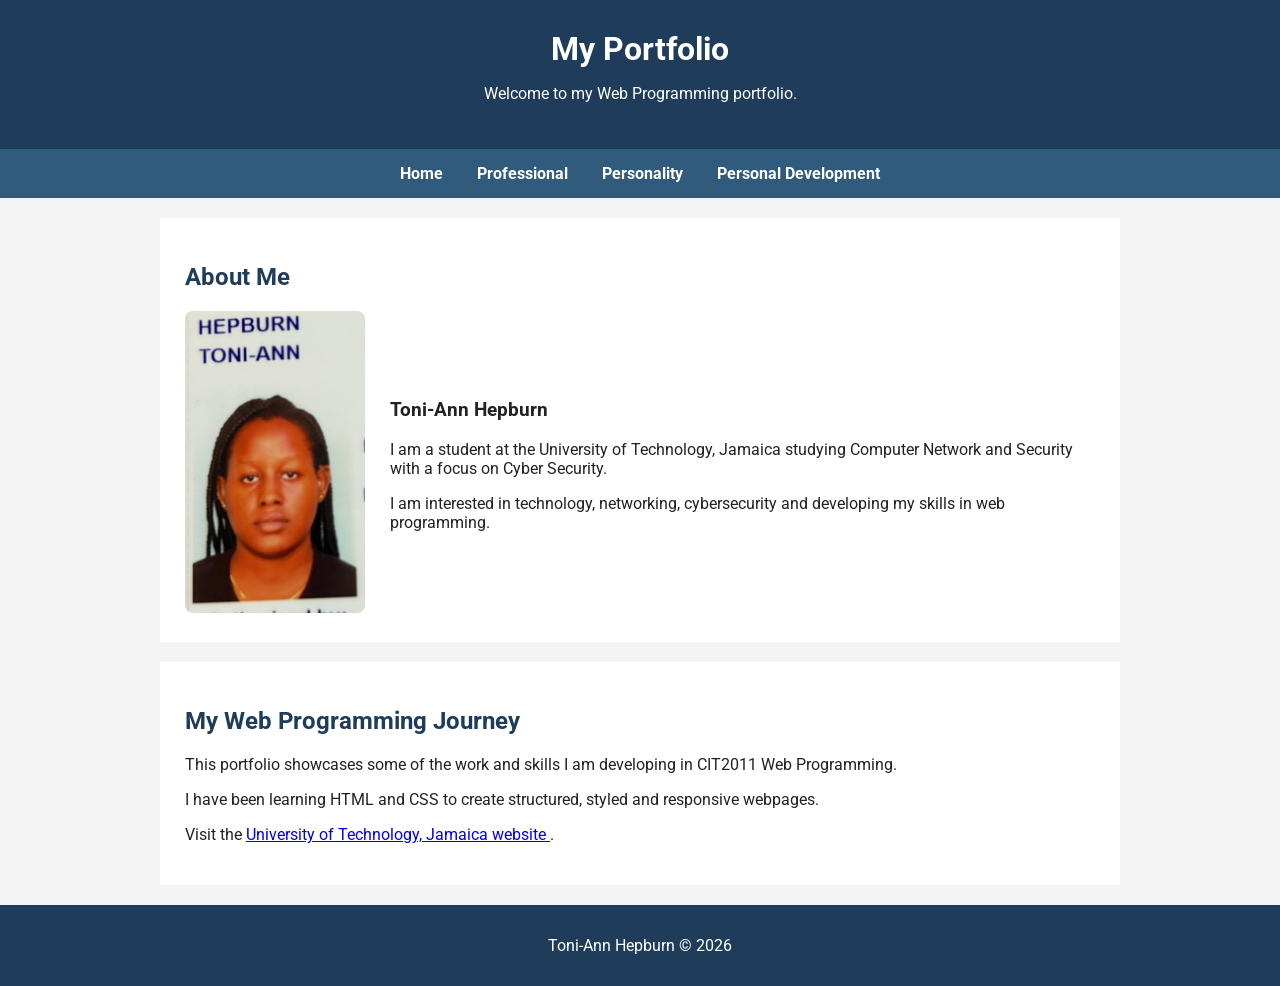
<file: 1901760_IA1_S1AY27/Codes/index.html>
<!DOCTYPE html>
<html lang="en">

<head>
    <meta charset="UTF-8">
    <meta name="viewport" content="width=device-width, initial-scale=1.0">

    <title>My Portfolio</title>
    
    <link rel="preconnect" href="https://fonts.googleapis.com">
    <link rel="preconnect" href="https://fonts.gstatic.com" crossorigin>
    <link href="https://fonts.googleapis.com/css2?family=Roboto:wght@400;700&display=swap" rel="stylesheet">
    
    <link rel="stylesheet" href="../style.css">
</head>

<body>
    
    <header>
    <h1>My Portfolio</h1>
    <p>Welcome to my Web Programming portfolio.</p>
</header>

<nav>
    <a href="index.html">Home</a>
    <a href="professional.html">Professional</a>
    <a href="personality.html">Personality</a>
    <a href="personal-development.html">Personal Development</a>
</nav>

<main>

    <section id="about">

        <h2>About Me</h2>

        <div class="about-container">

            <a href="mailto:canuli@utech.edu.jm?subject=CIT2011%20Individual%20Assignment%201">
                <img src="../Assets/utech-id.jpg"
                     alt="My UTech student ID"
                     class="id-image">
            </a>

            <div class="about-text">

                <h3>Toni-Ann Hepburn</h3>

                <p>
                    I am a student at the University of Technology, Jamaica
                    studying Computer Network and Security with a focus on
                    Cyber Security.
                </p>

                <p>
                    I am interested in technology, networking, cybersecurity
                    and developing my skills in web programming.
                </p>

            </div>

        </div>

    </section>


    <section id="learning">

        <h2>My Web Programming Journey</h2>

        <p>
            This portfolio showcases some of the work and skills I am
            developing in CIT2011 Web Programming.
        </p>

        <p>
            I have been learning HTML and CSS to create structured,
            styled and responsive webpages.
        </p>

        <p>
            Visit the
            <a href="https://www.utech.edu.jm/" target="_blank">
                University of Technology, Jamaica website
            </a>.
        </p>

    </section>

</main>


<footer>
    <p>Toni-Ann Hepburn &copy; 2026</p>
</footer>
</body>

</html>
</file>
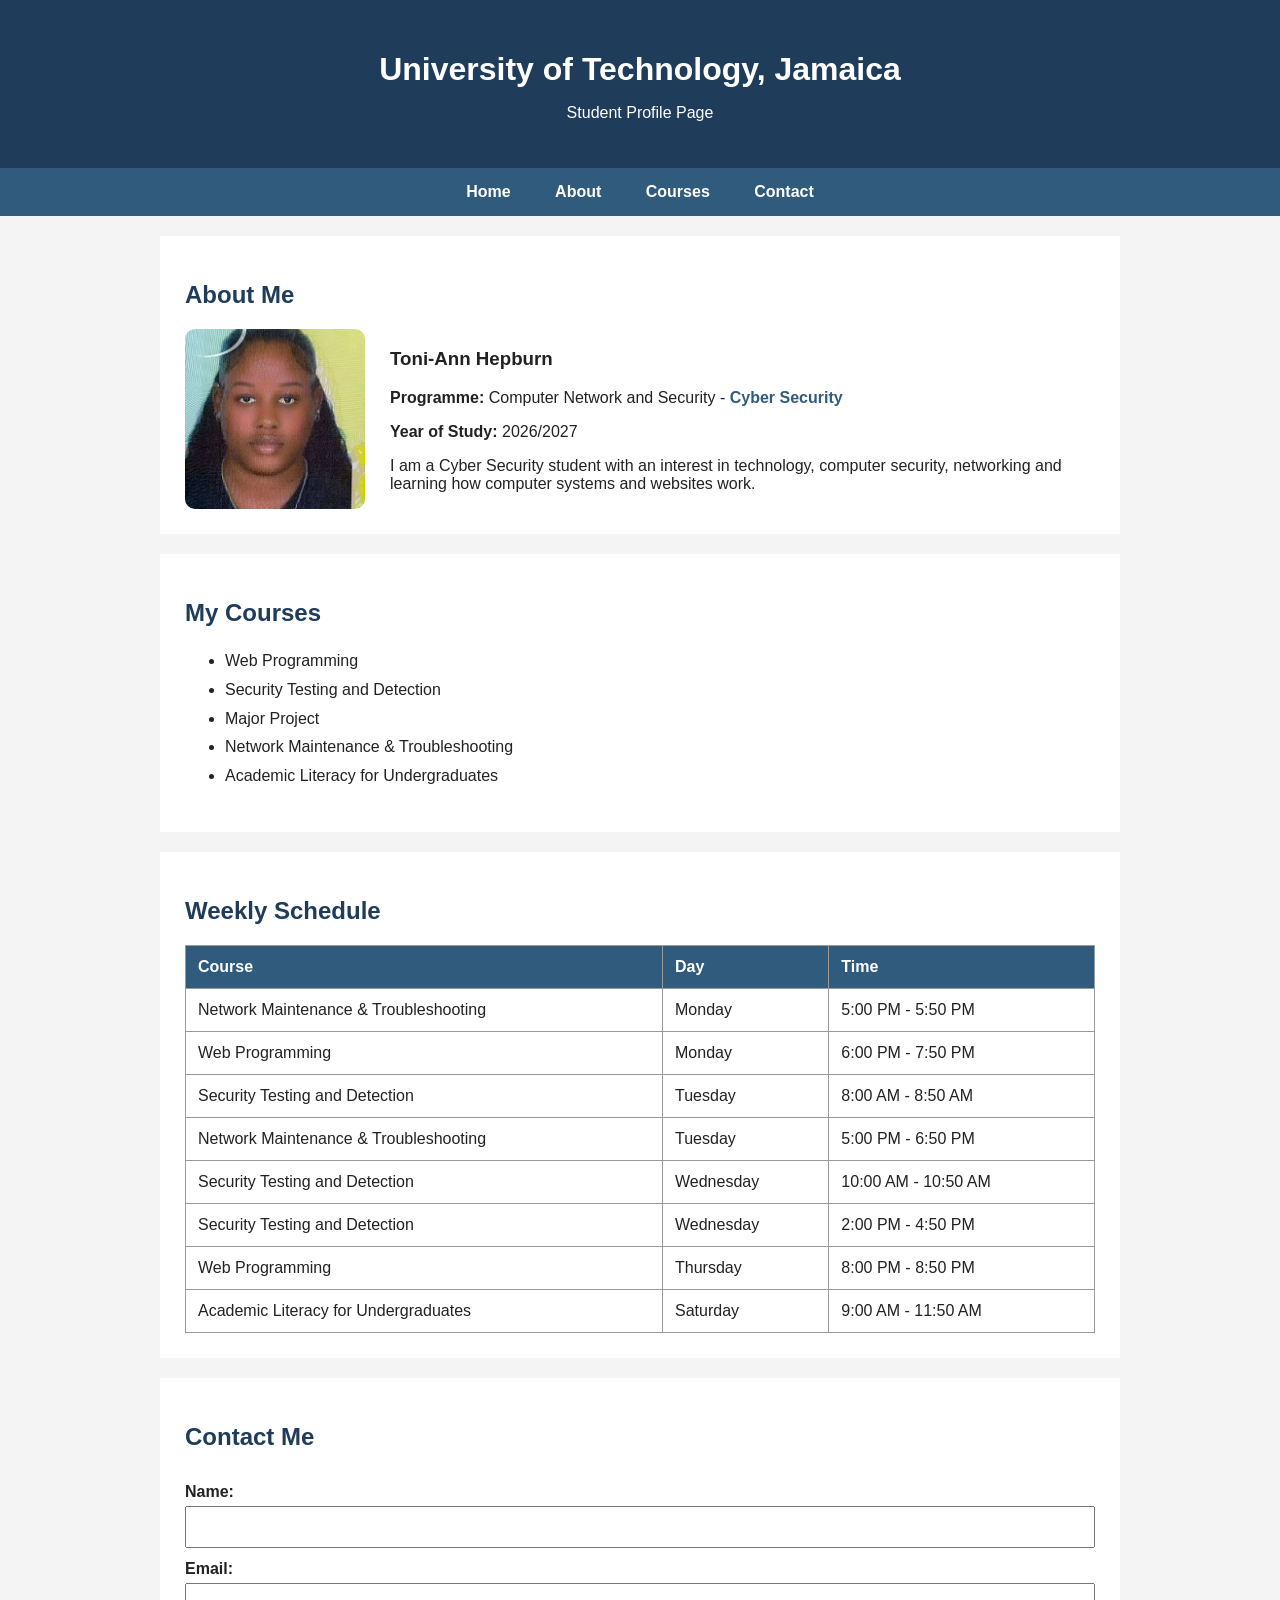
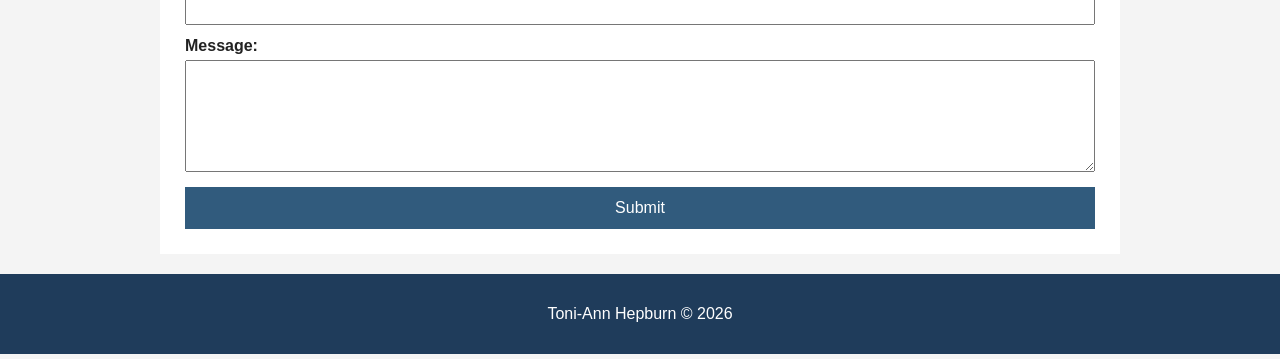
<file: 1901760_IA1_S1AY27/Codes/previous-work/week3/index.html>
<!DOCTYPE html>
<html lang="en">

<head>
    <meta charset="UTF-8">
    <meta name="viewport" content="width=device-width, initial-scale=1.0">

    <title>University Student Profile</title>

    <link rel="stylesheet" href="style.css">
</head>

<body>

    <header id="home">
        <h1>University of Technology, Jamaica</h1>
        <p>Student Profile Page</p>
    </header>

    <nav>
        <a href="#home">Home</a>
        <a href="#about">About</a>
        <a href="#courses">Courses</a>
        <a href="#contact">Contact</a>
    </nav>

    <main>

        <section id="about">
            <h2>About Me</h2>

            <div class="profile-card">

                <img src="profile.jpg"
                     alt="Student photograph"
                     class="profile-photo">

                <div class="profile-info">

                    <h3>Toni-Ann Hepburn</h3>

                    <p>
                        <strong>Programme:</strong>
                        Computer Network and Security -
                        <span class="highlight">Cyber Security</span>
                    </p>

                    <p>
                        <strong>Year of Study:</strong>
                        2026/2027
                    </p>

                    <p>
                        I am a Cyber Security student with an interest in
                        technology, computer security, networking and learning
                        how computer systems and websites work.
                    </p>

                </div>

            </div>
        </section>


        <section id="courses">

            <h2>My Courses</h2>

            <ul>
                <li>Web Programming</li>
                <li>Security Testing and Detection</li>
                <li>Major Project</li>
                <li>Network Maintenance &amp; Troubleshooting</li>
                <li>Academic Literacy for Undergraduates</li>
            </ul>

        </section>


        <section id="schedule">

            <h2>Weekly Schedule</h2>

            <div class="table-container">

                <table>

                    <thead>
                        <tr>
                            <th>Course</th>
                            <th>Day</th>
                            <th>Time</th>
                        </tr>
                    </thead>

                    <tbody>

                        <tr>
                            <td>Network Maintenance &amp; Troubleshooting</td>
                            <td>Monday</td>
                            <td>5:00 PM - 5:50 PM</td>
                        </tr>

                        <tr>
                            <td>Web Programming</td>
                            <td>Monday</td>
                            <td>6:00 PM - 7:50 PM</td>
                        </tr>

                        <tr>
                            <td>Security Testing and Detection</td>
                            <td>Tuesday</td>
                            <td>8:00 AM - 8:50 AM</td>
                        </tr>

                        <tr>
                            <td>Network Maintenance &amp; Troubleshooting</td>
                            <td>Tuesday</td>
                            <td>5:00 PM - 6:50 PM</td>
                        </tr>

                        <tr>
                            <td>Security Testing and Detection</td>
                            <td>Wednesday</td>
                            <td>10:00 AM - 10:50 AM</td>
                        </tr>

                        <tr>
                            <td>Security Testing and Detection</td>
                            <td>Wednesday</td>
                            <td>2:00 PM - 4:50 PM</td>
                        </tr>

                        <tr>
                            <td>Web Programming</td>
                            <td>Thursday</td>
                            <td>8:00 PM - 8:50 PM</td>
                        </tr>

                        <tr>
                            <td>Academic Literacy for Undergraduates</td>
                            <td>Saturday</td>
                            <td>9:00 AM - 11:50 AM</td>
                        </tr>

                    </tbody>

                </table>

            </div>

        </section>


        <section id="contact">

            <h2>Contact Me</h2>

            <form>

                <label for="name">Name:</label>

                <input type="text"
                       id="name"
                       name="name"
                       required>


                <label for="email">Email:</label>

                <input type="email"
                       id="email"
                       name="email"
                       required>


                <label for="message">Message:</label>

                <textarea id="message"
                          name="message"
                          rows="5"
                          required></textarea>


                <button type="submit">Submit</button>

            </form>

        </section>

    </main>


    <footer>
        <p>Toni-Ann Hepburn &copy; 2026</p>
    </footer>

</body>

</html>
</file>
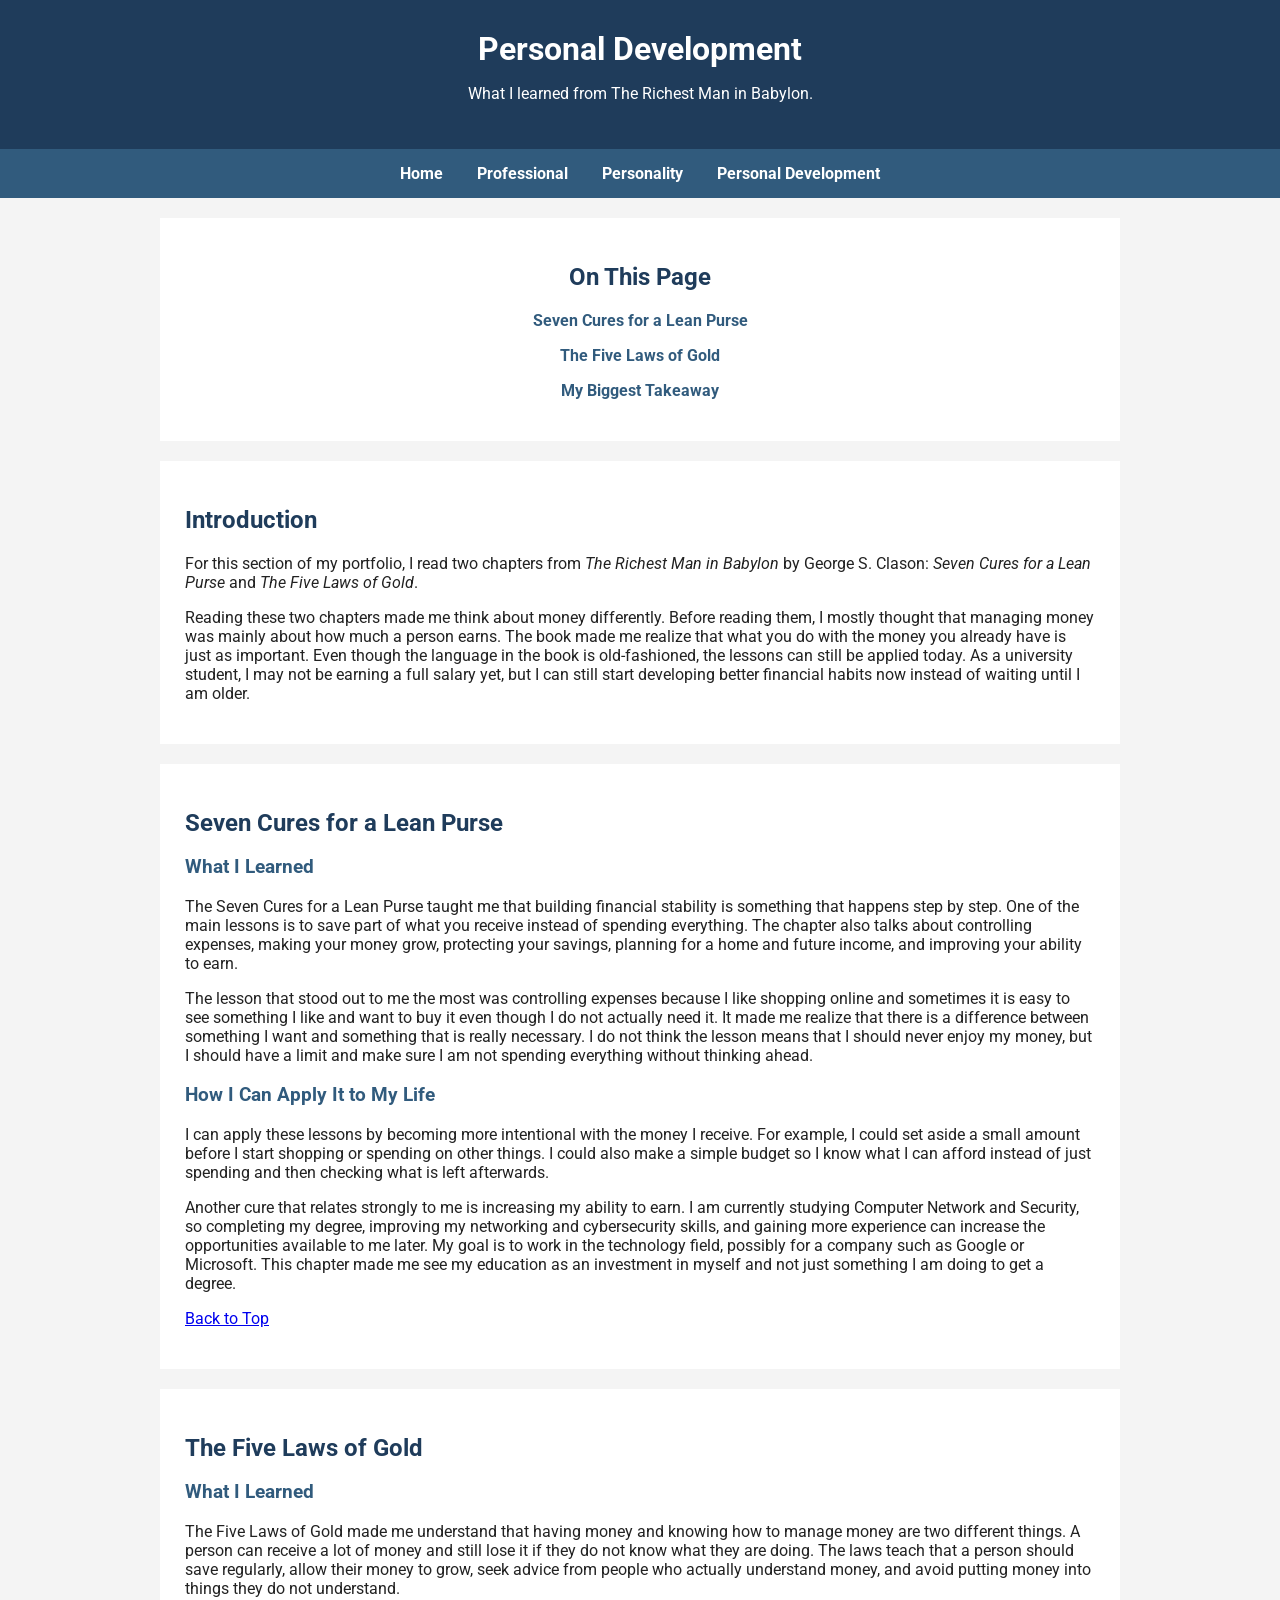
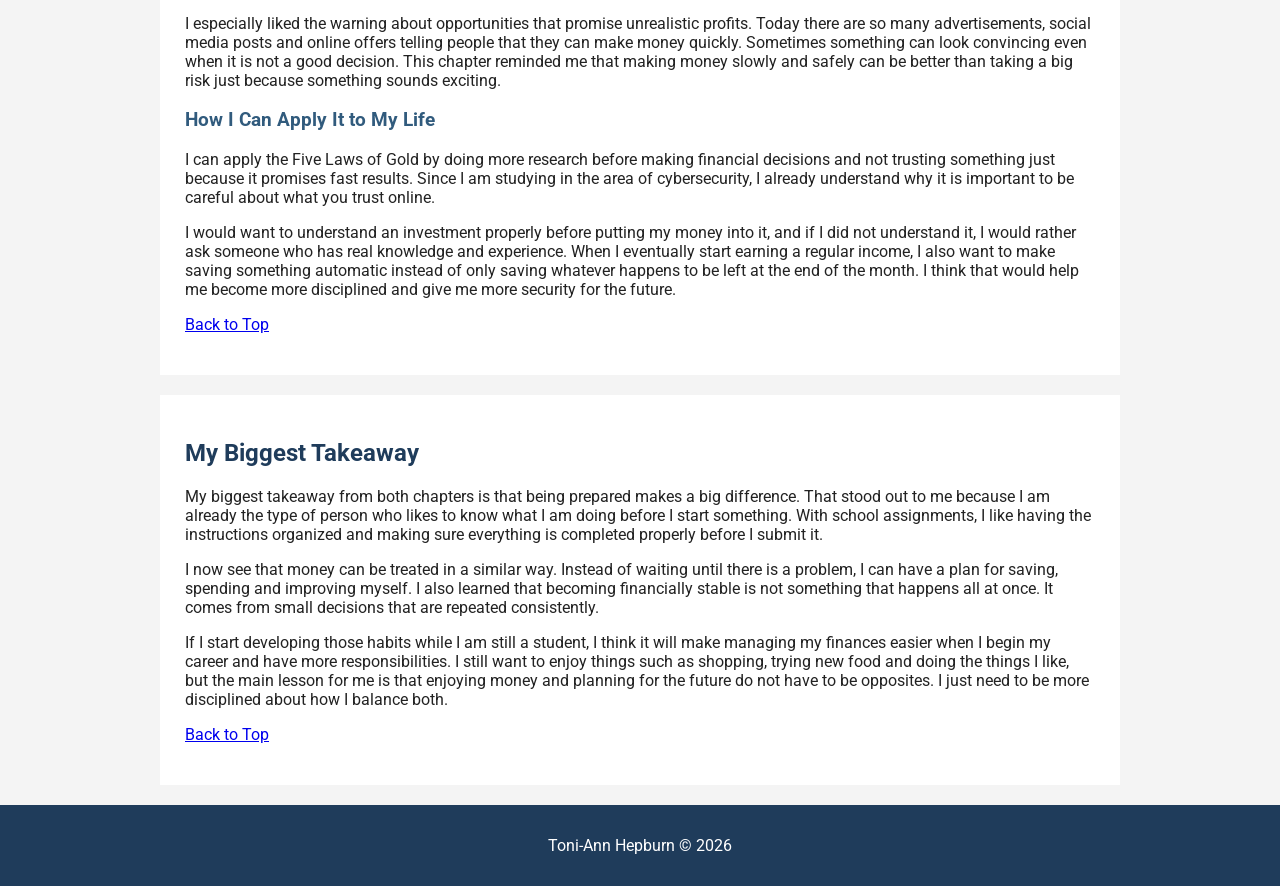
<file: 1901760_IA1_S1AY27/Codes/personal-development.html>
<!DOCTYPE html>
<html lang="en">

<head>
    <meta charset="UTF-8">
    <meta name="viewport" content="width=device-width, initial-scale=1.0">

    <title>Personal Development</title>

    <link rel="preconnect" href="https://fonts.googleapis.com">
    <link rel="preconnect" href="https://fonts.gstatic.com" crossorigin>
    <link href="https://fonts.googleapis.com/css2?family=Roboto:wght@400;700&display=swap" rel="stylesheet">

    <link rel="stylesheet" href="../style.css">
</head>


<body>

    <header id="top">
        <h1>Personal Development</h1>
        <p>What I learned from The Richest Man in Babylon.</p>
    </header>


    <nav>
        <a href="index.html">Home</a>
        <a href="professional.html">Professional</a>
        <a href="personality.html">Personality</a>
        <a href="personal-development.html">Personal Development</a>
    </nav>


    <main>

        <section class="page-links">

            <h2>On This Page</h2>

            <p>
                <a href="#seven-cures">Seven Cures for a Lean Purse</a>
            </p>

            <p>
                <a href="#five-laws">The Five Laws of Gold</a>
            </p>

            <p>
                <a href="#takeaway">My Biggest Takeaway</a>
            </p>

        </section>


        <section id="introduction">

            <h2>Introduction</h2>

            <p>
                For this section of my portfolio, I read two chapters from
                <em>The Richest Man in Babylon</em> by George S. Clason:
                <em>Seven Cures for a Lean Purse</em> and
                <em>The Five Laws of Gold</em>.
            </p>

            <p>
                Reading these two chapters made me think about money differently.
                Before reading them, I mostly thought that managing money was
                mainly about how much a person earns. The book made me realize
                that what you do with the money you already have is just as
                important. Even though the language in the book is old-fashioned,
                the lessons can still be applied today. As a university student,
                I may not be earning a full salary yet, but I can still start
                developing better financial habits now instead of waiting until
                I am older.
            </p>

        </section>


        <section id="seven-cures">

            <h2>Seven Cures for a Lean Purse</h2>


            <h3>What I Learned</h3>

            <p>
                The Seven Cures for a Lean Purse taught me that building
                financial stability is something that happens step by step.
                One of the main lessons is to save part of what you receive
                instead of spending everything. The chapter also talks about
                controlling expenses, making your money grow, protecting your
                savings, planning for a home and future income, and improving
                your ability to earn.
            </p>

            <p>
                The lesson that stood out to me the most was controlling
                expenses because I like shopping online and sometimes it is
                easy to see something I like and want to buy it even though
                I do not actually need it. It made me realize that there is a
                difference between something I want and something that is
                really necessary. I do not think the lesson means that I should
                never enjoy my money, but I should have a limit and make sure
                I am not spending everything without thinking ahead.
            </p>


            <h3>How I Can Apply It to My Life</h3>

            <p>
                I can apply these lessons by becoming more intentional with
                the money I receive. For example, I could set aside a small
                amount before I start shopping or spending on other things.
                I could also make a simple budget so I know what I can afford
                instead of just spending and then checking what is left
                afterwards.
            </p>

            <p>
                Another cure that relates strongly to me is increasing my
                ability to earn. I am currently studying Computer Network and
                Security, so completing my degree, improving my networking and
                cybersecurity skills, and gaining more experience can increase
                the opportunities available to me later. My goal is to work
                in the technology field, possibly for a company such as Google
                or Microsoft. This chapter made me see my education as an
                investment in myself and not just something I am doing to get
                a degree.
            </p>


            <p>
                <a href="#top">Back to Top</a>
            </p>

        </section>


        <section id="five-laws">

            <h2>The Five Laws of Gold</h2>


            <h3>What I Learned</h3>

            <p>
                The Five Laws of Gold made me understand that having money and
                knowing how to manage money are two different things. A person
                can receive a lot of money and still lose it if they do not
                know what they are doing. The laws teach that a person should
                save regularly, allow their money to grow, seek advice from
                people who actually understand money, and avoid putting money
                into things they do not understand.
            </p>

            <p>
                I especially liked the warning about opportunities that promise
                unrealistic profits. Today there are so many advertisements,
                social media posts and online offers telling people that they
                can make money quickly. Sometimes something can look convincing
                even when it is not a good decision. This chapter reminded me
                that making money slowly and safely can be better than taking
                a big risk just because something sounds exciting.
            </p>


            <h3>How I Can Apply It to My Life</h3>

            <p>
                I can apply the Five Laws of Gold by doing more research before
                making financial decisions and not trusting something just
                because it promises fast results. Since I am studying in the
                area of cybersecurity, I already understand why it is important
                to be careful about what you trust online.
            </p>

            <p>
                I would want to understand an investment properly before
                putting my money into it, and if I did not understand it,
                I would rather ask someone who has real knowledge and experience.
                When I eventually start earning a regular income, I also want
                to make saving something automatic instead of only saving
                whatever happens to be left at the end of the month. I think
                that would help me become more disciplined and give me more
                security for the future.
            </p>


            <p>
                <a href="#top">Back to Top</a>
            </p>

        </section>


        <section id="takeaway">

            <h2>My Biggest Takeaway</h2>

            <p>
                My biggest takeaway from both chapters is that being prepared
                makes a big difference. That stood out to me because I am
                already the type of person who likes to know what I am doing
                before I start something. With school assignments, I like
                having the instructions organized and making sure everything
                is completed properly before I submit it.
            </p>

            <p>
                I now see that money can be treated in a similar way. Instead
                of waiting until there is a problem, I can have a plan for
                saving, spending and improving myself. I also learned that
                becoming financially stable is not something that happens all
                at once. It comes from small decisions that are repeated
                consistently.
            </p>

            <p>
                If I start developing those habits while I am still a student,
                I think it will make managing my finances easier when I begin
                my career and have more responsibilities. I still want to enjoy
                things such as shopping, trying new food and doing the things I
                like, but the main lesson for me is that enjoying money and
                planning for the future do not have to be opposites. I just
                need to be more disciplined about how I balance both.
            </p>


            <p>
                <a href="#top">Back to Top</a>
            </p>

        </section>

    </main>


    <footer>
        <p>Toni-Ann Hepburn &copy; 2026</p>
    </footer>

</body>

</html>
</file>
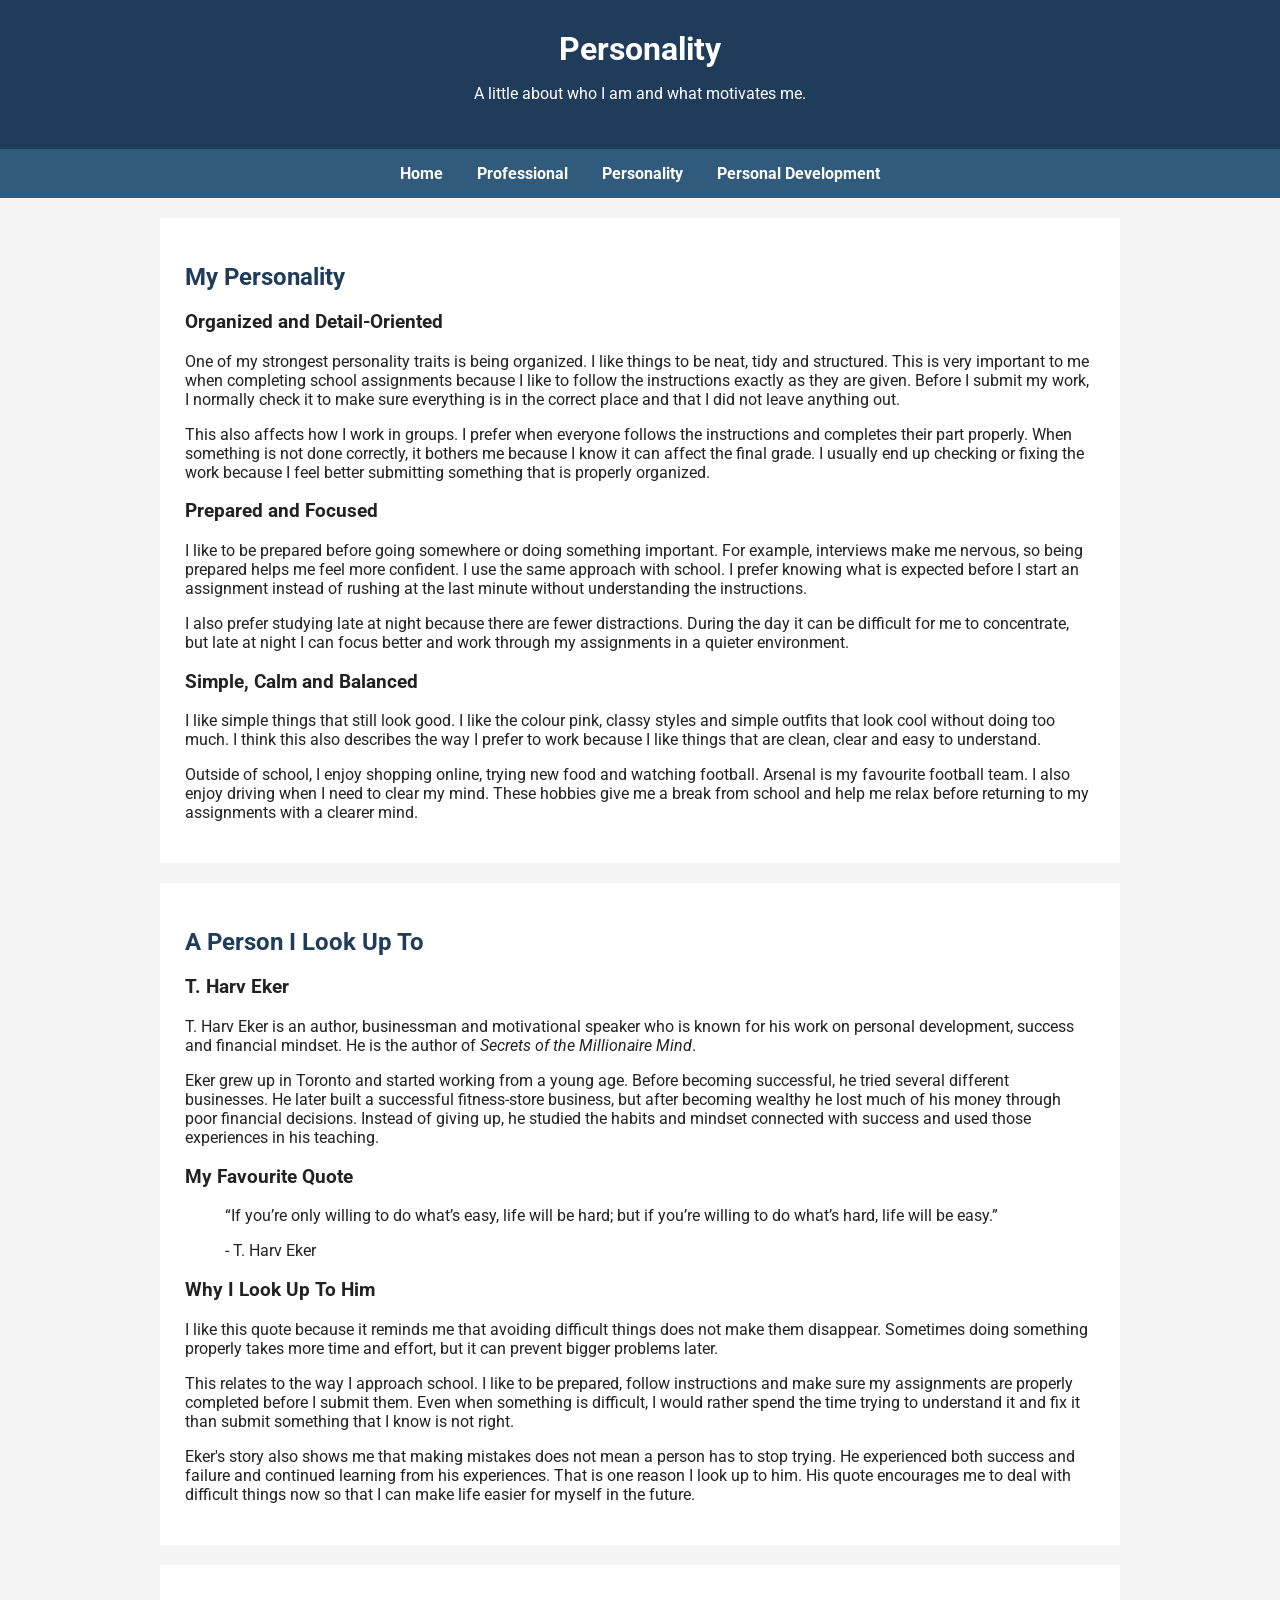
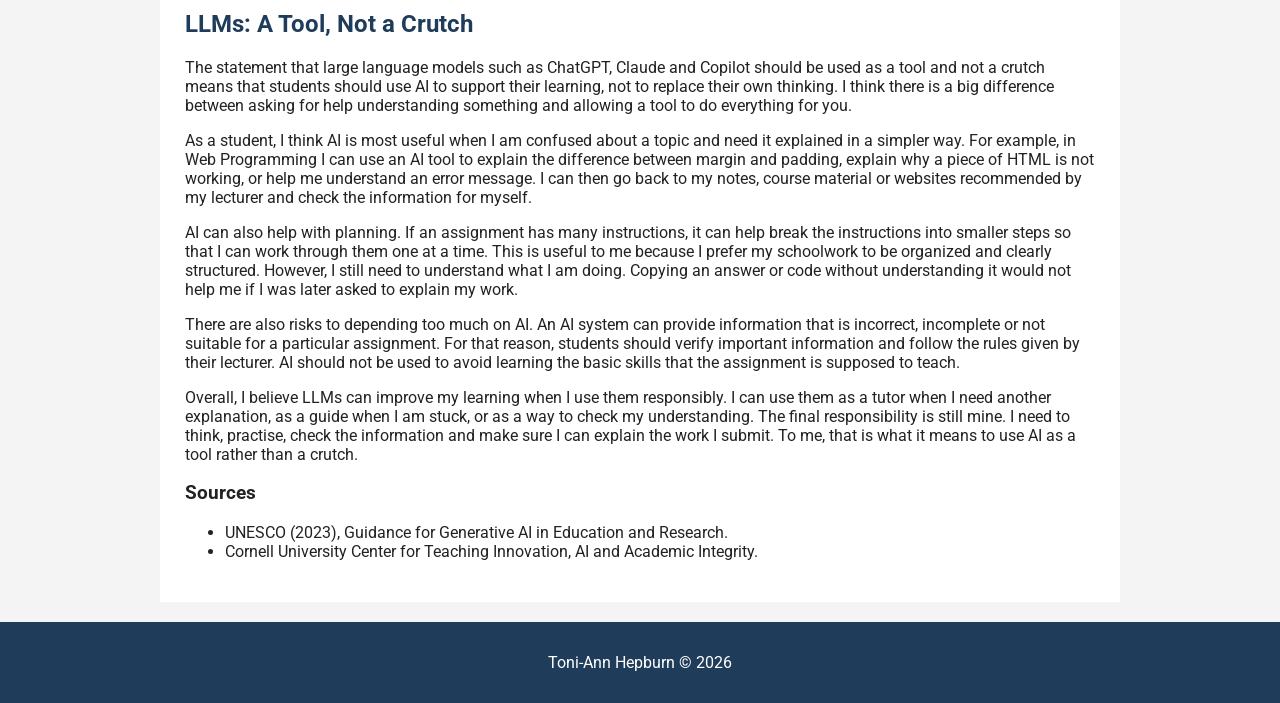
<file: 1901760_IA1_S1AY27/Codes/personality.html>
<!DOCTYPE html>
<html lang="en">

<head>
    <meta charset="UTF-8">
    <meta name="viewport" content="width=device-width, initial-scale=1.0">

    <title>Personality</title>

    <link rel="preconnect" href="https://fonts.googleapis.com">
    <link rel="preconnect" href="https://fonts.gstatic.com" crossorigin>
    <link href="https://fonts.googleapis.com/css2?family=Roboto:wght@400;700&display=swap" rel="stylesheet">
    
    <link rel="stylesheet" href="../style.css">
</head>

<body>
    
    <header>
    <h1>Personality</h1>
    <p>A little about who I am and what motivates me.</p>
</header>

<nav>
    <a href="index.html">Home</a>
    <a href="professional.html">Professional</a>
    <a href="personality.html">Personality</a>
    <a href="personal-development.html">Personal Development</a>
</nav>


<main>

    <section id="traits">

        <h2>My Personality</h2>

        <article>
            <h3>Organized and Detail-Oriented</h3>

            <p>
                One of my strongest personality traits is being organized.
                I like things to be neat, tidy and structured. This is very
                important to me when completing school assignments because
                I like to follow the instructions exactly as they are given.
                Before I submit my work, I normally check it to make sure
                everything is in the correct place and that I did not leave
                anything out.
            </p>

            <p>
                This also affects how I work in groups. I prefer when everyone
                follows the instructions and completes their part properly.
                When something is not done correctly, it bothers me because
                I know it can affect the final grade. I usually end up checking
                or fixing the work because I feel better submitting something
                that is properly organized.
            </p>
        </article>


        <article>
            <h3>Prepared and Focused</h3>

            <p>
                I like to be prepared before going somewhere or doing something
                important. For example, interviews make me nervous, so being
                prepared helps me feel more confident. I use the same approach
                with school. I prefer knowing what is expected before I start
                an assignment instead of rushing at the last minute without
                understanding the instructions.
            </p>

            <p>
                I also prefer studying late at night because there are fewer
                distractions. During the day it can be difficult for me to
                concentrate, but late at night I can focus better and work
                through my assignments in a quieter environment.
            </p>
        </article>


        <article>
            <h3>Simple, Calm and Balanced</h3>

            <p>
                I like simple things that still look good. I like the colour
                pink, classy styles and simple outfits that look cool without
                doing too much. I think this also describes the way I prefer
                to work because I like things that are clean, clear and easy
                to understand.
            </p>

            <p>
                Outside of school, I enjoy shopping online, trying new food
                and watching football. Arsenal is my favourite football team.
                I also enjoy driving when I need to clear my mind. These
                hobbies give me a break from school and help me relax before
                returning to my assignments with a clearer mind.
            </p>
        </article>

    </section>


    <section id="hero">

        <h2>A Person I Look Up To</h2>

        <h3>T. Harv Eker</h3>

        <p>
            T. Harv Eker is an author, businessman and motivational speaker
            who is known for his work on personal development, success and
            financial mindset. He is the author of
            <em>Secrets of the Millionaire Mind</em>.
        </p>

        <p>
            Eker grew up in Toronto and started working from a young age.
            Before becoming successful, he tried several different businesses.
            He later built a successful fitness-store business, but after
            becoming wealthy he lost much of his money through poor financial
            decisions. Instead of giving up, he studied the habits and mindset
            connected with success and used those experiences in his teaching.
        </p>


        <h3>My Favourite Quote</h3>

        <blockquote>
            <p>
                “If you’re only willing to do what’s easy, life will be hard;
                but if you’re willing to do what’s hard, life will be easy.”
            </p>

            <p>- T. Harv Eker</p>
        </blockquote>


        <h3>Why I Look Up To Him</h3>

        <p>
            I like this quote because it reminds me that avoiding difficult
            things does not make them disappear. Sometimes doing something
            properly takes more time and effort, but it can prevent bigger
            problems later.
        </p>

        <p>
            This relates to the way I approach school. I like to be prepared,
            follow instructions and make sure my assignments are properly
            completed before I submit them. Even when something is difficult,
            I would rather spend the time trying to understand it and fix it
            than submit something that I know is not right.
        </p>

        <p>
            Eker's story also shows me that making mistakes does not mean a
            person has to stop trying. He experienced both success and failure
            and continued learning from his experiences. That is one reason
            I look up to him. His quote encourages me to deal with difficult
            things now so that I can make life easier for myself in the future.
        </p>

    </section>


    <section id="ai-learning">

        <h2>LLMs: A Tool, Not a Crutch</h2>

        <p>
            The statement that large language models such as ChatGPT,
            Claude and Copilot should be used as a tool and not a crutch
            means that students should use AI to support their learning,
            not to replace their own thinking. I think there is a big
            difference between asking for help understanding something
            and allowing a tool to do everything for you.
        </p>

        <p>
            As a student, I think AI is most useful when I am confused about
            a topic and need it explained in a simpler way. For example, in
            Web Programming I can use an AI tool to explain the difference
            between margin and padding, explain why a piece of HTML is not
            working, or help me understand an error message. I can then go
            back to my notes, course material or websites recommended by my
            lecturer and check the information for myself.
        </p>

        <p>
            AI can also help with planning. If an assignment has many
            instructions, it can help break the instructions into smaller
            steps so that I can work through them one at a time. This is useful
            to me because I prefer my schoolwork to be organized and clearly
            structured. However, I still need to understand what I am doing.
            Copying an answer or code without understanding it would not help
            me if I was later asked to explain my work.
        </p>

        <p>
            There are also risks to depending too much on AI. An AI system can
            provide information that is incorrect, incomplete or not suitable
            for a particular assignment. For that reason, students should
            verify important information and follow the rules given by their
            lecturer. AI should not be used to avoid learning the basic skills
            that the assignment is supposed to teach.
        </p>

        <p>
            Overall, I believe LLMs can improve my learning when I use them
            responsibly. I can use them as a tutor when I need another
            explanation, as a guide when I am stuck, or as a way to check my
            understanding. The final responsibility is still mine. I need to
            think, practise, check the information and make sure I can explain
            the work I submit. To me, that is what it means to use AI as a
            tool rather than a crutch.
        </p>


        <h3>Sources</h3>

        <ul>
            <li>
                UNESCO (2023), Guidance for Generative AI in Education
                and Research.
            </li>

            <li>
                Cornell University Center for Teaching Innovation,
                AI and Academic Integrity.
            </li>
        </ul>

    </section>

</main>


<footer>
    <p>Toni-Ann Hepburn &copy; 2026</p>
</footer>
</body>

</html>
</file>
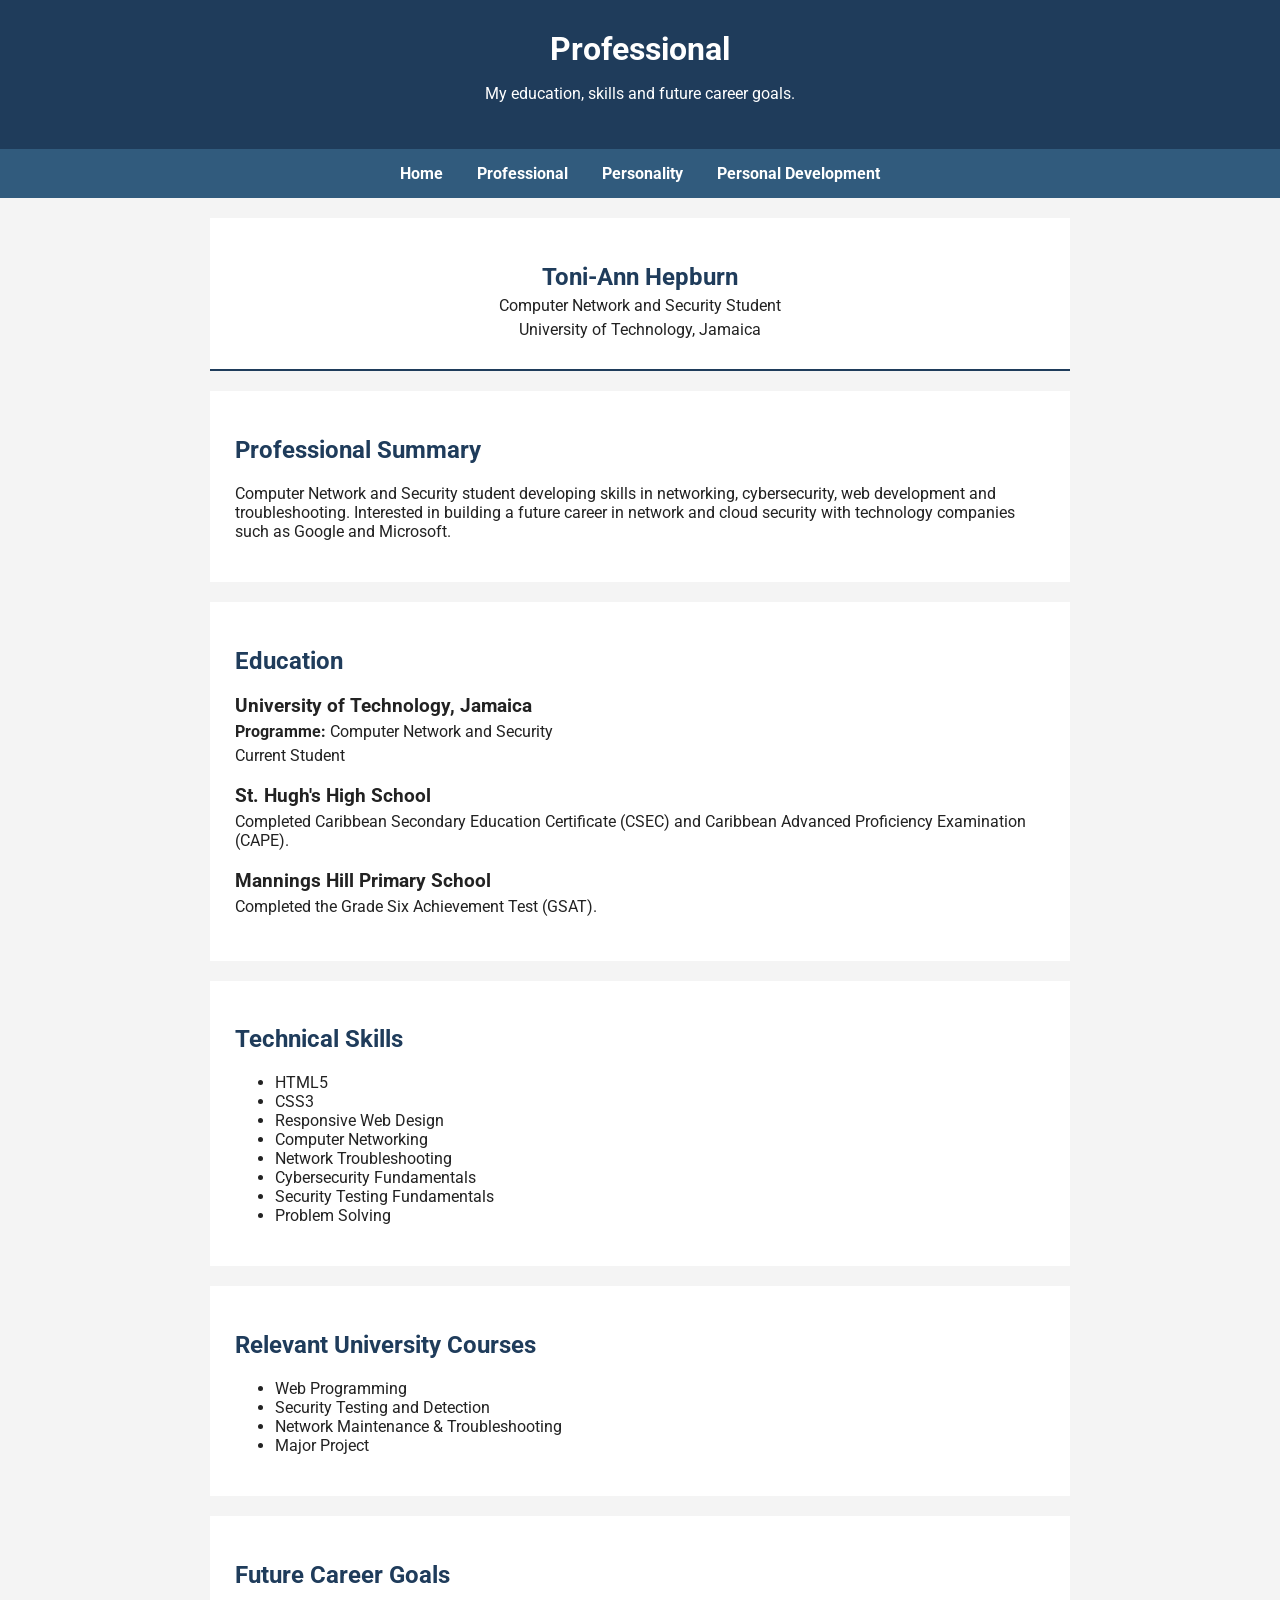
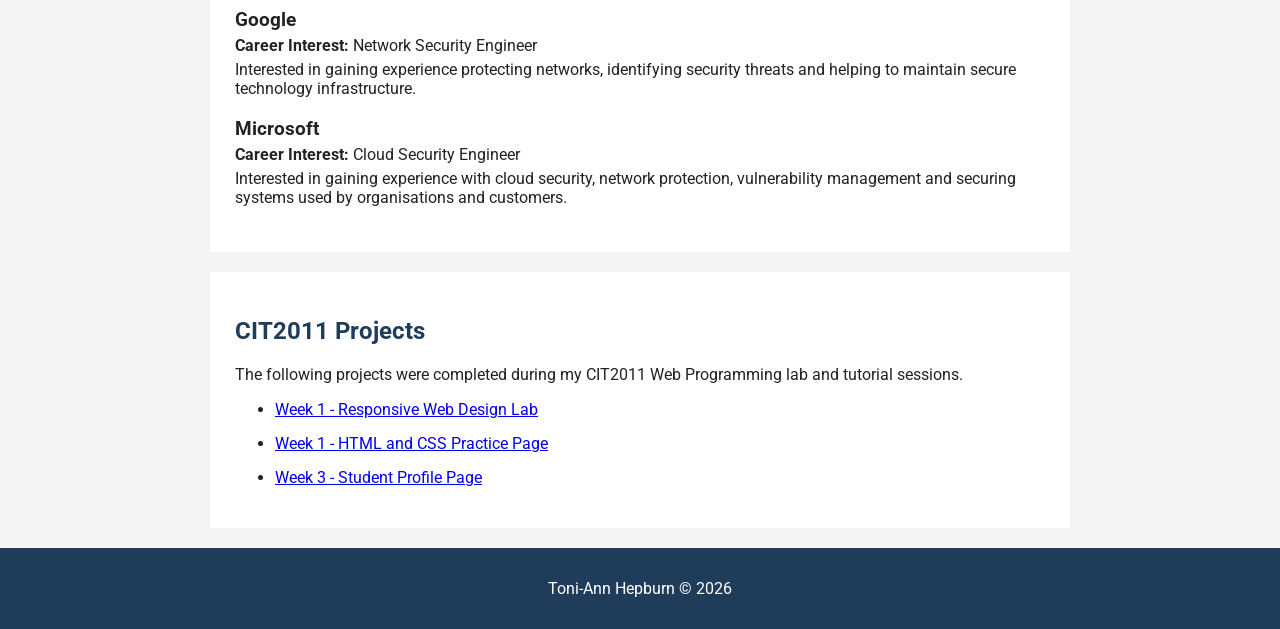
<file: 1901760_IA1_S1AY27/Codes/professional.html>
<!DOCTYPE html>
<html lang="en">

<head>
    <meta charset="UTF-8">
    <meta name="viewport" content="width=device-width, initial-scale=1.0">

    <title>Professional</title>
    
    <link rel="preconnect" href="https://fonts.googleapis.com">
    <link rel="preconnect" href="https://fonts.gstatic.com" crossorigin>
    <link href="https://fonts.googleapis.com/css2?family=Roboto:wght@400;700&display=swap" rel="stylesheet">
    
    <link rel="stylesheet" href="../style.css">
</head>

<body>
    
    <header>
    <h1>Professional</h1>
    <p>My education, skills and future career goals.</p>
</header>

<nav>
    <a href="index.html">Home</a>
    <a href="professional.html">Professional</a>
    <a href="personality.html">Personality</a>
    <a href="personal-development.html">Personal Development</a>
</nav>


<main class="resume">

    <section class="resume-header">

        <h2>Toni-Ann Hepburn</h2>

        <p>
            Computer Network and Security Student
        </p>

        <p>
            University of Technology, Jamaica
        </p>

    </section>


    <section class="resume-section">

        <h2>Professional Summary</h2>

        <p>
            Computer Network and Security student developing skills in
            networking, cybersecurity, web development and troubleshooting.
            Interested in building a future career in network and cloud
            security with technology companies such as Google and Microsoft.
        </p>

    </section>


    <section class="resume-section">

        <h2>Education</h2>


        <article class="resume-item">

            <h3>University of Technology, Jamaica</h3>

            <p>
                <strong>Programme:</strong>
                Computer Network and Security
            </p>

            <p>Current Student</p>

        </article>


        <article class="resume-item">

            <h3>St. Hugh's High School</h3>

            <p>
                Completed Caribbean Secondary Education Certificate (CSEC)
                and Caribbean Advanced Proficiency Examination (CAPE).
            </p>

        </article>


        <article class="resume-item">

            <h3>Mannings Hill Primary School</h3>

            <p>
                Completed the Grade Six Achievement Test (GSAT).
            </p>

        </article>

    </section>


    <section class="resume-section">

        <h2>Technical Skills</h2>

        <ul>
            <li>HTML5</li>
            <li>CSS3</li>
            <li>Responsive Web Design</li>
            <li>Computer Networking</li>
            <li>Network Troubleshooting</li>
            <li>Cybersecurity Fundamentals</li>
            <li>Security Testing Fundamentals</li>
            <li>Problem Solving</li>
        </ul>

    </section>


    <section class="resume-section">

        <h2>Relevant University Courses</h2>

        <ul>
            <li>Web Programming</li>
            <li>Security Testing and Detection</li>
            <li>Network Maintenance &amp; Troubleshooting</li>
            <li>Major Project</li>
        </ul>

    </section>


    <section class="resume-section">

        <h2>Future Career Goals</h2>


        <article class="resume-item">

            <h3>Google</h3>

            <p>
                <strong>Career Interest:</strong>
                Network Security Engineer
            </p>

            <p>
                Interested in gaining experience protecting networks,
                identifying security threats and helping to maintain secure
                technology infrastructure.
            </p>

        </article>


        <article class="resume-item">

            <h3>Microsoft</h3>

            <p>
                <strong>Career Interest:</strong>
                Cloud Security Engineer
            </p>

            <p>
                Interested in gaining experience with cloud security,
                network protection, vulnerability management and securing
                systems used by organisations and customers.
            </p>

        </article>

    </section>



      <section class="resume-section" id="projects">

    <h2>CIT2011 Projects</h2>

    <p>
        The following projects were completed during my CIT2011
        Web Programming lab and tutorial sessions.
    </p>

    <ul class="project-list">

        <li>
            <a href="previous-work/week1/responsive.html" target="_blank">
                Week 1 - Responsive Web Design Lab
            </a>
        </li>

        <li>
            <a href="previous-work/week1/question18.html" target="_blank">
                Week 1 - HTML and CSS Practice Page
            </a>
        </li>

        <li>
            <a href="previous-work/week3/index.html" target="_blank">
                Week 3 - Student Profile Page
            </a>
        </li>

    </ul>

</section>

</main>


<footer>
    <p>Toni-Ann Hepburn &copy; 2026</p>
</footer>
</body>

</html>
</file>
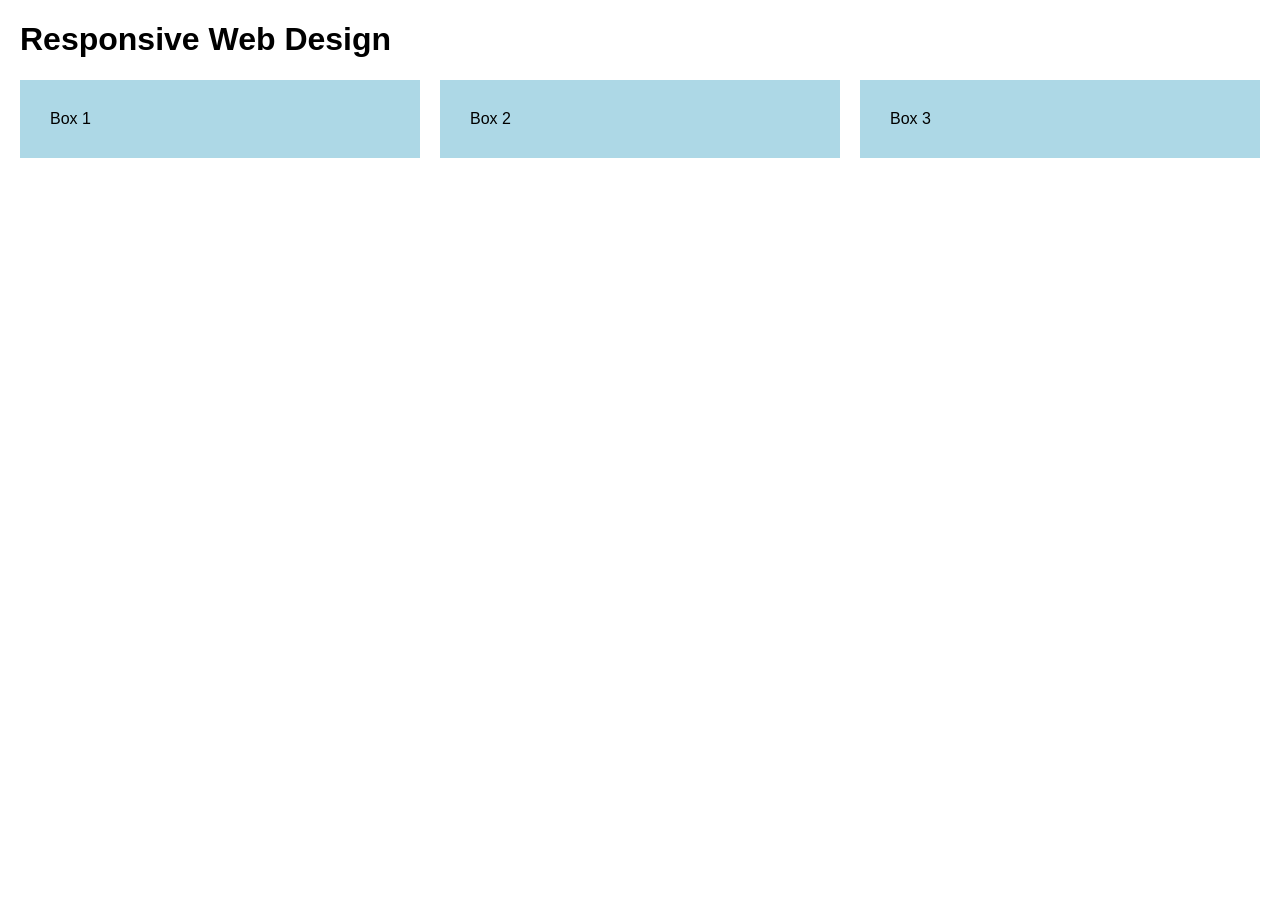
<file: 1901760_IA1_S1AY27/Codes/previous-work/week1/responsive.html>
<!DOCTYPE html>
<html>
<head>
    <meta name="viewport" content="width=device-width, initial-scale=1.0">
    <title>Responsive Test</title>
    <style>
        body {
            font-family: Arial;
            margin: 20px;
        }

        .container {
            display: flex;
            gap: 20px;
        }

        .box {
            padding: 30px;
            background-color: lightblue;
            flex: 1;
        }

        @media (max-width: 600px) {
            .container {
                flex-direction: column;
            }
        }
    </style>
</head>

<body>
    <h1>Responsive Web Design</h1>

    <div class="container">
        <div class="box">Box 1</div>
        <div class="box">Box 2</div>
        <div class="box">Box 3</div>
    </div>
</body>
</html>
</file>
<file: 1901760_IA1_S1AY27/style.css>
:root {
    --primary-color: rgb(31, 60, 91);
    --secondary-color: rgb(49, 91, 125);
    --background-color: rgb(244, 244, 244);
    --text-color: rgb(34, 34, 34);
    --white: rgb(255, 255, 255);

    --font-family: "Roboto", sans-serif;
    --font-weight-normal: 400;
    --font-weight-bold: 700;
}


body {
    margin: 0;
    font-family: var(--font-family);
    font-weight: var(--font-weight-normal);
    background-color: var(--background-color);
    color: var(--text-color);
}


header {
    background-color: var(--primary-color);
    color: var(--white);
    text-align: center;
    padding: 30px;
}


header h1 {
    margin: 0;
}


nav {
    background-color: var(--secondary-color);
    text-align: center;
    padding: 15px;
}


nav a {
    color: var(--white);
    text-decoration: none;
    margin: 0 15px;
    font-weight: var(--font-weight-bold);
}


nav a:hover {
    text-decoration: underline;
}


main {
    max-width: 1000px;
    margin: auto;
}


section {
    background-color: var(--white);
    margin: 20px;
    padding: 25px;
}


h2 {
    color: var(--primary-color);
}


.about-container {
    display: flex;
    align-items: center;
    gap: 25px;
}


.id-image {
    width: 180px;
    height: auto;
    border-radius: 8px;
}


.about-text {
    flex: 1;
}


footer {
    background-color: var(--primary-color);
    color: var(--white);
    text-align: center;
    padding: 15px;
    margin-top: 20px;
}

.resume {
    max-width: 900px;
    margin: 20px auto;
}


.resume-header {
    text-align: center;
    border-bottom: 2px solid var(--primary-color);
}


.resume-header h2 {
    margin-bottom: 5px;
}


.resume-header p {
    margin: 5px;
}


.resume-section {
    margin-bottom: 20px;
}


.resume-item {
    margin-bottom: 20px;
}


.resume-item h3 {
    margin-bottom: 5px;
}


.resume-item p {
    margin: 5px 0;
}


.project-list li {
    margin-bottom: 15px;
}
.page-links {
    text-align: center;
}


.page-links a {
    color: var(--secondary-color);
    font-weight: bold;
    text-decoration: none;
}


.page-links a:hover {
    text-decoration: underline;
}


#seven-cures h3,
#five-laws h3 {
    color: var(--secondary-color);
}

@media (max-width: 600px) {

    nav a {
        display: block;
        margin: 10px;
    }


    .about-container {
        flex-direction: column;
        text-align: center;
    }


    .id-image {
        width: 150px;
    }


    section {
        margin: 10px;
        padding: 15px;
    }
}
</file>
<file: 1901760_IA1_S1AY27/Codes/previous-work/week3/style.css>
body {
    font-family: Arial, sans-serif;
    margin: 0;
    background-color: #f4f4f4;
    color: #222;
}


header {
    background-color: #1f3c5b;
    color: white;
    text-align: center;
    padding: 30px;
}


header h1 {
    margin-bottom: 10px;
}


nav {
    background-color: #315b7d;
    text-align: center;
    padding: 15px;
}


nav a {
    color: white;
    text-decoration: none;
    margin: 0 20px;
    font-weight: bold;
}


nav a:hover {
    text-decoration: underline;
}


main {
    max-width: 1000px;
    margin: auto;
}


section {
    background-color: white;
    margin: 20px;
    padding: 25px;
}


h2 {
    color: #1f3c5b;
}


.profile-card {
    display: flex;
    gap: 25px;
    align-items: center;
}


.profile-photo {
    width: 180px;
    height: 180px;
    object-fit: cover;
    border-radius: 10px;
}


.profile-info {
    flex: 1;
}


.highlight {
    color: #315b7d;
    font-weight: bold;
}


ul {
    line-height: 1.8;
}


table {
    width: 100%;
    border-collapse: collapse;
}


th,
td {
    border: 1px solid #999;
    padding: 12px;
    text-align: left;
}


th {
    background-color: #315b7d;
    color: white;
}


form {
    display: flex;
    flex-direction: column;
}


label {
    margin-top: 12px;
    margin-bottom: 5px;
    font-weight: bold;
}


input,
textarea {
    padding: 10px;
    font-size: 16px;
}


button {
    margin-top: 15px;
    padding: 12px;
    background-color: #315b7d;
    color: white;
    border: none;
    font-size: 16px;
}


footer {
    background-color: #1f3c5b;
    color: white;
    text-align: center;
    padding: 15px;
    margin-top: 20px;
}


/* Mobile layout */

@media (max-width: 600px) {

    nav a {
        display: block;
        margin: 10px;
    }


    .profile-card {
        flex-direction: column;
        text-align: center;
    }


    .profile-photo {
        width: 150px;
        height: 150px;
    }


    section {
        margin: 10px;
        padding: 15px;
    }


    .table-container {
        overflow-x: auto;
    }
}
</file>
